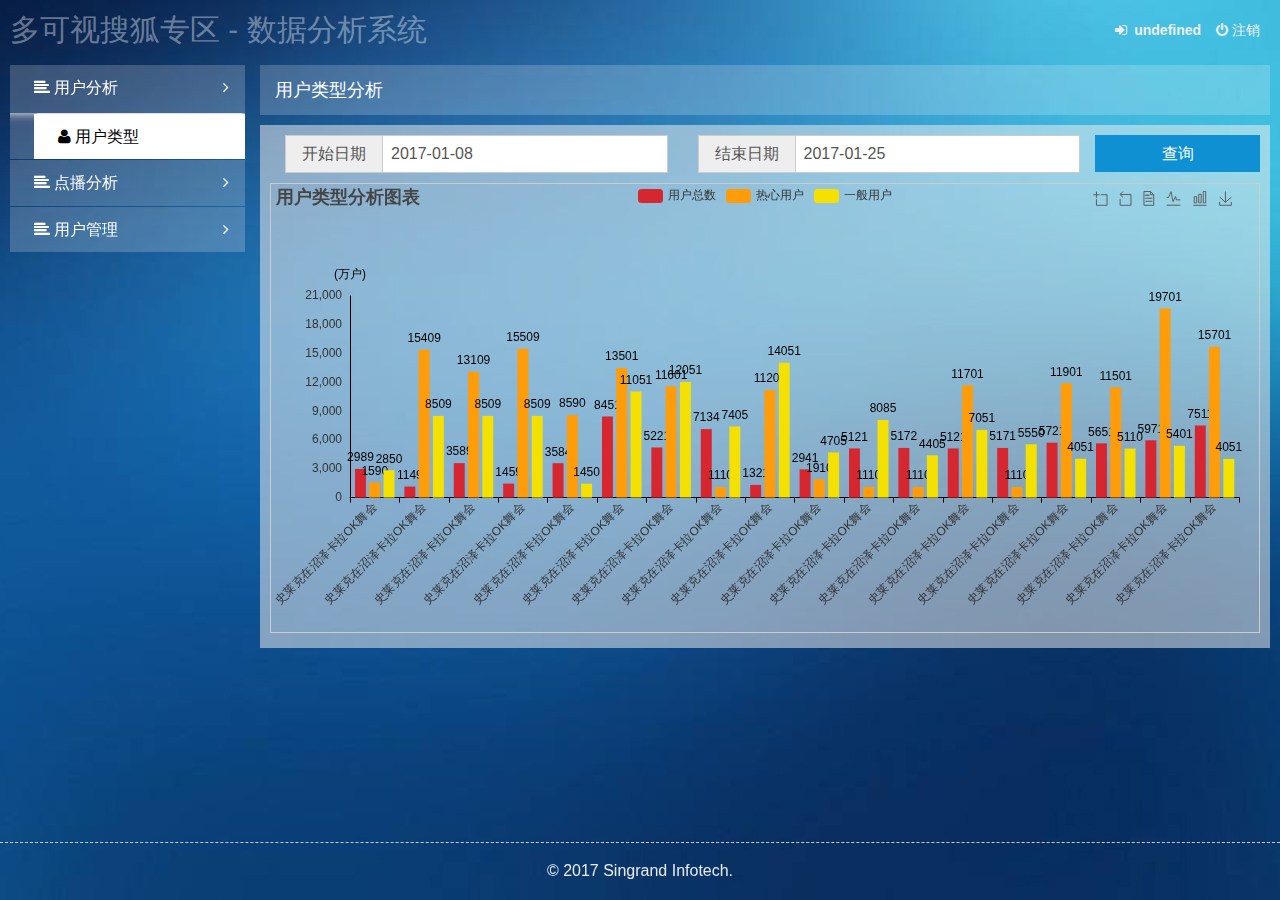
<file: index.html>
<!doctype html>
<html class="no-js">
<head>
  <meta charset="utf-8">
  <meta http-equiv="X-UA-Compatible" content="IE=edge">
  <title>首页 | 用户类型分析 | 多可视搜狐专区 - 数据分析系统</title>
  <meta name="description" content="首页 | 用户类型分析 | 多可视搜狐专区 - 数据分析系统">
  <meta name="keywords" content="首页 | 用户类型分析 | 多可视搜狐专区 - 数据分析系统">
  <meta name="viewport" content="width=device-width, initial-scale=1">
  <meta name="renderer" content="webkit">
  <meta http-equiv="cache-control" content="no-siteapp" />
  <meta name="apple-mobile-web-app-title" content="首页 | 用户类型分析" />
  <link rel="stylesheet" href="css/amazeui.min.css"/>
  <link rel="stylesheet" href="css/admin.css">
  <link rel="stylesheet" href="css/amazeui.datetimepicker.css"/>
  <link rel="stylesheet" href="css/common.css">
  <link rel="stylesheet" href="css/main.css">
</head>
<body class="rl-body">
<!--[if lte IE 9]>
<p class="browsehappy">你正在使用<strong>过时</strong>的浏览器，多可视搜狐专区 - 数据分析系统 暂不支持。 请 <a href="http://browsehappy.com/" target="_blank">升级浏览器</a>
  以获得更好的体验！</p>
<![endif]-->

<!-- 顶部栏开始 -->
<header class="am-topbar am-topbar-inverse admin-header">
  <div class="am-topbar-brand">
    <a href="index.html"><strong>多可视搜狐专区 - 数据分析系统</strong></a>
  </div>
  <div class="am-collapse am-topbar-collapse" id="topbar-collapse">
    <ul class="am-nav am-nav-pills am-topbar-nav am-topbar-right admin-header-list">
      <li class="am-hide-sm-only"><div id="admin" href="#"></div></li>
      <li class="am-hide-sm-only"><a id="log-out" href="#"><span class="am-icon-power-off"></span> 注销</a></li>
    </ul>
  </div>
</header>
<!-- 顶部栏结束 -->
  
<div class="am-cf admin-main">
  <!-- sidebar start -->
    <div class="admin-sidebar am-offcanvas" id="admin-offcanvas">
      <div class="am-offcanvas-bar admin-offcanvas-bar">
        <ul class="am-list admin-sidebar-list">
          <li class="admin-parent">
            <a class="am-cf" data-am-collapse="{target: '#collapse-nav-1'}"><span class="am-icon-align-left"></span> 用户分析 <span class="am-icon-angle-right am-fr am-margin-right"></span></a>
            <ul class="am-list am-collapse admin-sidebar-sub am-in" id="collapse-nav-1">
              <li><a href="#" class="am-active"><span class="am-icon-user"></span> 用户类型</a></li>
            </ul>
          </li>
          <li class="admin-parent">
            <a class="am-cf" data-am-collapse="{target: '#collapse-nav-2'}"><span class="am-icon-align-left"></span> 点播分析 <span class="am-icon-angle-right am-fr am-margin-right"></span></a>
            <ul class="am-list am-collapse admin-sidebar-sub" id="collapse-nav-2">
              <li><a href="play.html"><span class="am-icon-puzzle-piece"></span> 点播时长</a></li>
            </ul>
          </li>
          <li class="admin-parent">
            <a class="am-cf" data-am-collapse="{target: '#collapse-nav-3'}"><span class="am-icon-align-left"></span> 用户管理 <span class="am-icon-angle-right am-fr am-margin-right"></span></a>
            <ul class="am-list am-collapse admin-sidebar-sub" id="collapse-nav-3">
                <li><a href="user.html"><span class="am-icon-user"></span> 用户设置</a></li>
            </ul>
          </li>
        </ul>
      </div>
    </div>
  <!-- sidebar end -->
  <!-- content start -->
  <div class="admin-content">
    <div class="admin-content-body">
      <div class="am-cf am-padding am-padding-bottom-0 sub-title">
        <div class="am-fl am-cf"><strong class="am-text-primary am-text-lg">用户类型分析</strong></div>
      </div>
      <div class="am-tabs mg-bottom">
        <div class="am-tabs-bd">
          <div class="am-tab-panel am-fade am-in am-active">
            <!-- 查询按钮开始 -->
            <div class="am-g">
              <div class="am-input-group date am-u-sm-5" id="startTime-ut">
                <span class="am-input-group-label">开始日期</span>
                <input size="16" type="text" value="2017-01-08" class="am-form-field start-time-ut">
              </div>
              <div class="am-input-group date am-u-sm-5" id="endTime-ut">
                <span class="am-input-group-label">结束日期</span>
                <input size="16" type="text" value="2017-01-25" class="am-form-field end-time-ut">
              </div>
              <button id="doc-single-toggle" type="button" class="am-btn am-btn-primary am-u-sm-2 ut-search" data-am-button>查询</button>
            </div>
            <!-- 查询按钮结束 -->
            <div id="user-type" class="chart-container"></div>
          </div>
        </div>
      </div>
    </div>
  </div>
  <!-- content end -->
</div>

<!-- 底部栏开始 -->
<footer class="main-footer">
  <hr data-am-widget="divider" style="" class="am-divider am-divider-dashed" />
  <p class="foot-text">© 2017 Singrand Infotech.</p>
</footer>
<!-- 底部栏结束 -->

<!--[if lt IE 9]>
<script src="http://libs.baidu.com/jquery/1.11.3/jquery.min.js"></script>
<script src="http://cdn.staticfile.org/modernizr/2.8.3/modernizr.js"></script>
<script src="js/amazeui.ie8polyfill.min.js"></script>
<![endif]-->
<!--[if (gte IE 9)|!(IE)]><!-->
<script src="js/jquery.min.js"></script>
<!--<![endif]-->
<script src="js/amazeui.min.js"></script>
<script src="js/app.js"></script>
<script src="js/jquery-1.8.3.min.js"></script>
<script src="js/jquery.cookie.js"></script>
<script src="js/amazeui.datetimepicker.min.js"></script>
<script src="js/echarts.min.js"></script>
<script src="js/login.js"></script>
<script src="js/logout.js"></script>
<script src="js/date.js"></script>
<script src="js/theme.js"></script>
<script src="js/chart-user.js"></script>
</body>
</html>
</file>
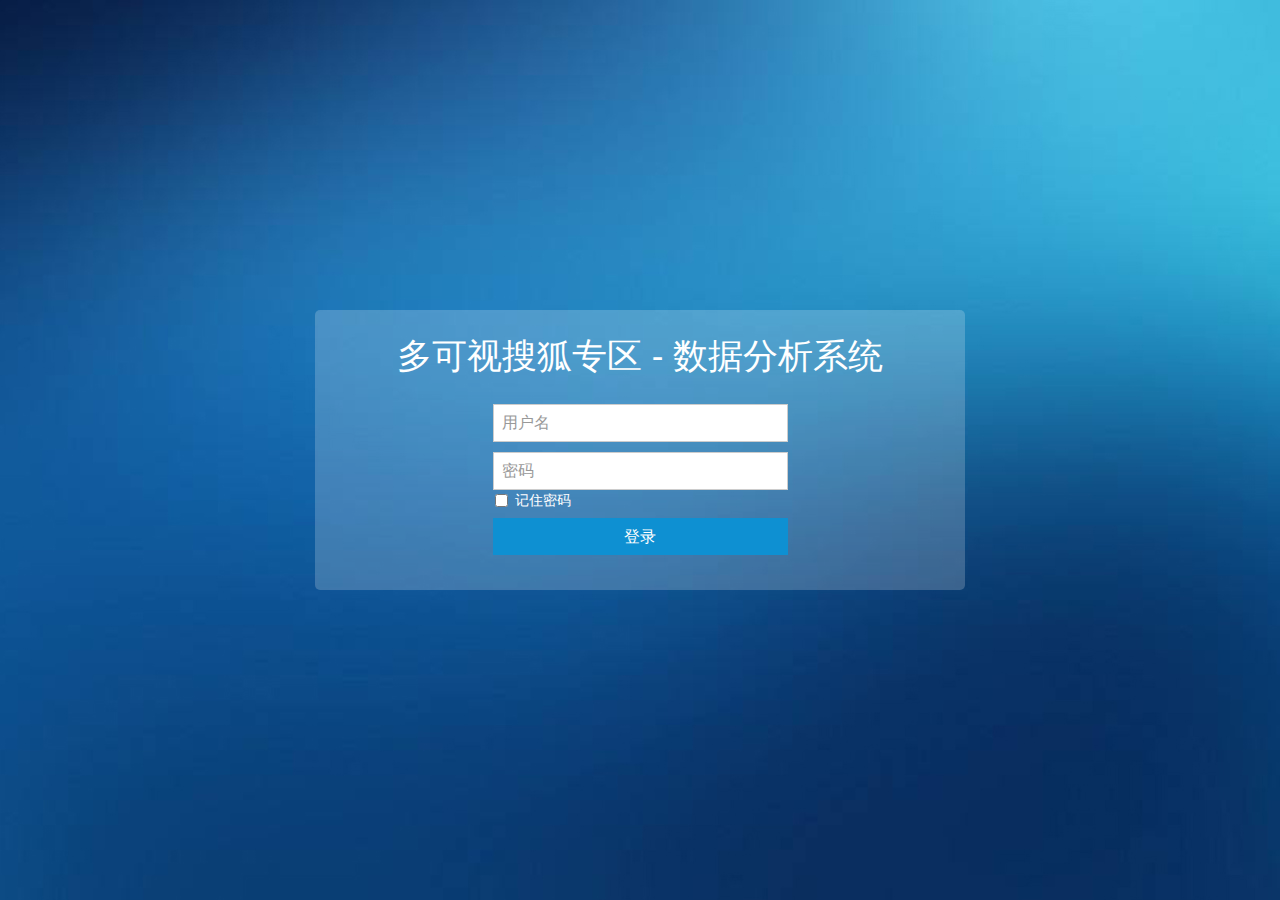
<file: login.html>
<!DOCTYPE html>
<html lang="zh-cmn-Hans">
<head>
	<meta charset="utf-8">
	<meta http-equiv="X-UA-Compatible" content="IE=edge">
	<title>账户登录 | 多可视数据分析系统</title>
	<meta name="description" content="账户登录 | 多可视搜狐专区 - 数据分析系统">
	<meta name="keywords" content="账户登录 | 多可视搜狐专区 - 数据分析系统">
	<meta name="viewport" content="width=device-width, initial-scale=1">
	<meta name="renderer" content="webkit">
	<meta http-equiv="cache-control" content="no-siteapp" />
	<meta name="apple-mobile-web-app-title" content="账户登录" />
	<link rel="stylesheet" href="css/amazeui.min.css"/>
	<link rel="stylesheet" href="css/admin.css">
	<link rel="stylesheet" href="css/common.css">
	<link rel="stylesheet" href="css/login.css">
</head>
<body>
<!--[if lte IE 9]>
<p class="browsehappy">你正在使用<strong>过时</strong>的浏览器，多可视搜狐专区 - 数据分析系统 暂不支持。 请 <a href="http://browsehappy.com/" target="_blank">升级浏览器</a>
  以获得更好的体验！</p>
<![endif]-->

<!-- content start -->
<main class="log-main">
	<span class="log-dox">多可视搜狐专区 - 数据分析系统</span>
	<div class="am-g">
		<div class="am-input-group am-u-md-6 am-u-md-centered log-margin">
		  <input id="username" type="text" class="am-form-field am-radius" placeholder="用户名" minlength="2" required/>
		</div>
	</div>
	<div class="am-g am-pwd">
		<div class="am-input-group am-u-md-6 am-u-md-centered">
		  <input id="password" type="password" class="am-form-field am-radius" placeholder="密码" minlength="2" required/>
		</div>
	</div>
	<div class="am-g">
	    <div class="am-u-md-6 am-u-md-centered log-rmb">
	      <div class="am-checkbox">
	        <label>
	          <input id="rmb-user" type="checkbox"> 记住密码
	        </label>
	      </div>
	    </div>
	  </div>
	<div class="am-g">
		<div class="am-u-md-6 am-u-md-centered log-margin">
			<button id="login" type="submit" class="am-btn am-btn-primary am-btn-block">登录</button>
		</div>
	</div>
</main>
<!-- content end -->

<!--[if lt IE 9]>
<script src="http://libs.baidu.com/jquery/1.11.3/jquery.min.js"></script>
<script src="http://cdn.staticfile.org/modernizr/2.8.3/modernizr.js"></script>
<script src="js/amazeui.ie8polyfill.min.js"></script>
<![endif]-->
<!--[if (gte IE 9)|!(IE)]><!-->
<script src="js/jquery.min.js"></script>
<!--<![endif]-->
<script src="js/amazeui.min.js"></script>
<script src="js/app.js"></script>
<script src="js/jquery-1.8.3.min.js"></script>
<script src="js/jquery.cookie.js"></script>
<script src="js/login.js"></script>
</body>
</html>
</file>
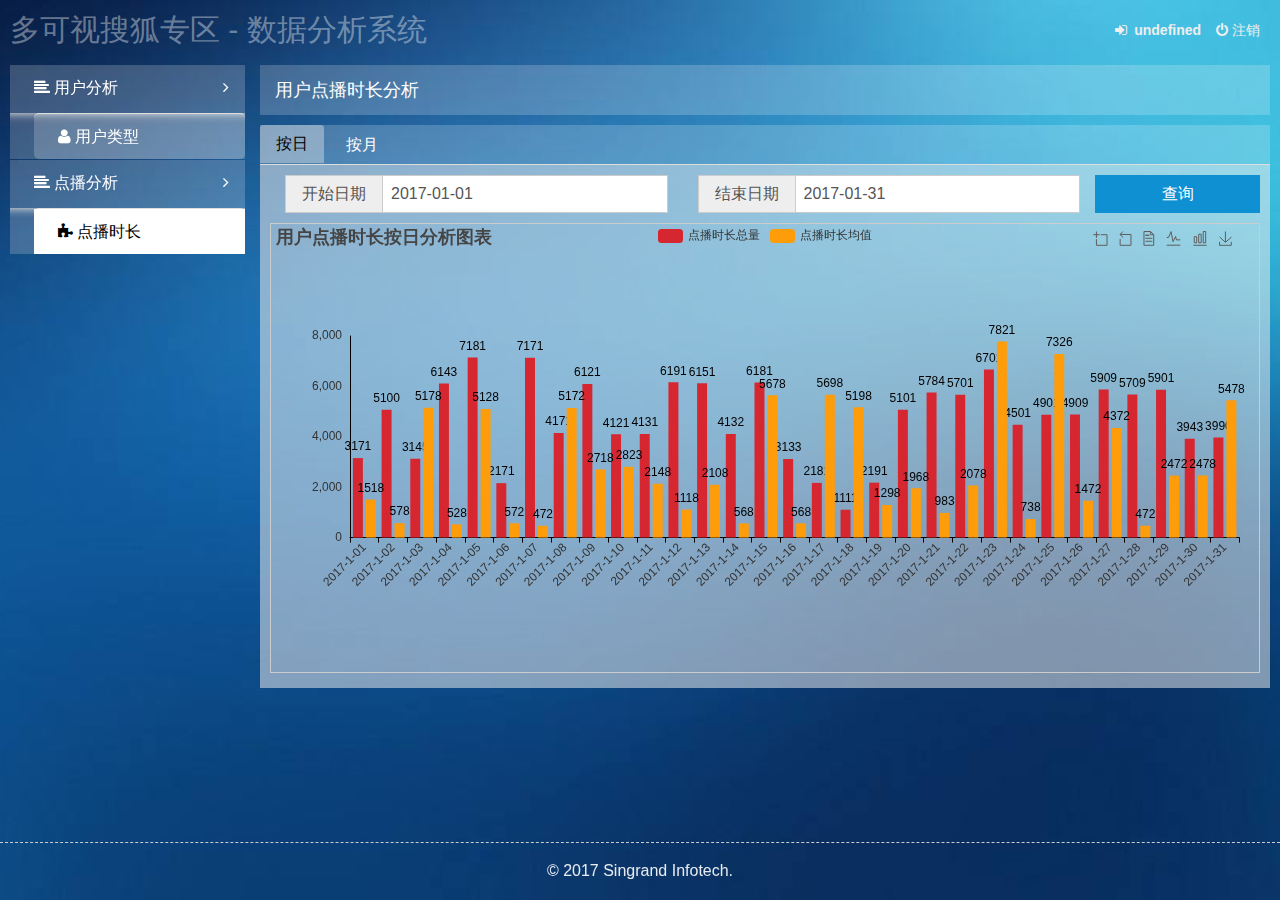
<file: play-duration.html>
<!doctype html>
<html class="no-js">
<head>
  <meta charset="utf-8">
  <meta http-equiv="X-UA-Compatible" content="IE=edge">
  <title>用户点播时长分析 | 多可视搜狐专区 - 数据分析系统</title>
  <meta name="description" content="用户点播时长分析 | 多可视搜狐专区 - 数据分析系统">
  <meta name="keywords" content="用户点播时长分析 | 多可视搜狐专区 - 数据分析系统">
  <meta name="viewport" content="width=device-width, initial-scale=1">
  <meta name="renderer" content="webkit">
  <meta http-equiv="cache-control" content="no-siteapp" />
  <meta name="apple-mobile-web-app-title" content="用户点播时长分析" />
  <link rel="stylesheet" href="css/amazeui.min.css"/>
  <link rel="stylesheet" href="css/admin.css">
  <link rel="stylesheet" href="css/amazeui.datetimepicker.css"/>
  <link rel="stylesheet" href="css/common.css">
  <link rel="stylesheet" href="css/main.css">
</head>
<body class="rl-body">
<!--[if lte IE 9]>
<p class="browsehappy">你正在使用<strong>过时</strong>的浏览器，多可视搜狐专区 - 数据分析系统 暂不支持。 请 <a href="http://browsehappy.com/" target="_blank">升级浏览器</a>
  以获得更好的体验！</p>
<![endif]-->

<!-- 顶部栏开始 -->
<header class="am-topbar am-topbar-inverse admin-header">
  <div class="am-topbar-brand">
    <a href="index.html"><strong>多可视搜狐专区 - 数据分析系统</strong></a>
  </div>
  <div class="am-collapse am-topbar-collapse" id="topbar-collapse">
    <ul class="am-nav am-nav-pills am-topbar-nav am-topbar-right admin-header-list">
      <li class="am-hide-sm-only"><div id="admin" href="#"></div></li>
      <li class="am-hide-sm-only"><a id="log-out" href="#"><span class="am-icon-power-off"></span> 注销</a></li>
    </ul>
  </div>
</header>
<!-- 顶部栏结束 -->

<div class="am-cf admin-main">
  <!-- sidebar start -->
  <div class="admin-sidebar am-offcanvas" id="admin-offcanvas">
    <div class="am-offcanvas-bar admin-offcanvas-bar">
      <ul class="am-list admin-sidebar-list">
        <li class="admin-parent">
          <a class="am-cf" data-am-collapse="{target: '#collapse-nav-1'}"><span class="am-icon-align-left"></span> 用户分析 <span class="am-icon-angle-right am-fr am-margin-right"></span></a>
          <ul class="am-list am-collapse admin-sidebar-sub am-in" id="collapse-nav-1">
            <li><a href="index.html"><span class="am-icon-user"></span> 用户类型</a></li>
          </ul>
        </li>
        <li class="admin-parent">
          <a class="am-cf" data-am-collapse="{target: '#collapse-nav-2'}"><span class="am-icon-align-left"></span> 点播分析 <span class="am-icon-angle-right am-fr am-margin-right"></span></a>
          <ul class="am-list am-collapse admin-sidebar-sub am-in" id="collapse-nav-2">
            <li><a href="#" class="am-active"><span class="am-icon-puzzle-piece"></span> 点播时长</a></li>
          </ul>
        </li>
      </ul>
    </div>
  </div>
  <!-- sidebar end -->
  <!-- content start -->
  <div class="admin-content">
    <div class="admin-content-body">
      <div class="am-cf am-padding am-padding-bottom-0 sub-title">
        <div class="am-fl am-cf"><strong class="am-text-primary am-text-lg">用户点播时长分析</strong></div>
      </div>
      <div class="am-tabs" data-am-tabs>
        <ul class="am-tabs-nav am-nav am-nav-tabs">
          <li class="am-active"><a href="#tab1">按日</a></li>
          <li><a href="#tab3">按月</a></li>
        </ul>
        <!-- 按日查询开始 -->
        <div class="am-tabs-bd">
          <div class="am-tab-panel am-fade am-in am-active" id="tab1">
            <!-- 查询按钮开始 -->
            <div class="am-g">
              <div class="am-input-group date am-u-sm-5" id="startTime-pd">
                <span class="am-input-group-label">开始日期</span>
                <input size="16" type="text" value="2017-01-01" class="am-form-field start-time-pdd">
              </div>
              <div class="am-input-group date am-u-sm-5" id="endTime-pd">
                <span class="am-input-group-label">结束日期</span>
                <input size="16" type="text" value="2017-01-31" class="am-form-field end-time-pdd">
              </div>
              <button id="doc-single-toggle" type="button" class="am-btn am-btn-primary am-u-sm-2 pdd-search" data-am-button>查询</button>
            </div>
            <!-- 查询按钮结束 -->
              <div>
            <div id="day-duration" class="chart-container"></div>
              </div>
          </div>
          <!-- 按日查询结束 -->
          <!-- 按月查询开始 -->
          <div class="am-tab-panel am-fade" id="tab3">
            <!-- 查询按钮开始 -->
            <div class="am-g">
              <div class="am-input-group date am-u-sm-5" id="startTime-pm">
                <span class="am-input-group-label">开始日期</span>
                <input size="16" type="text" value="2015" class="am-form-field start-time-pdm">
              </div>
              <div class="am-input-group date am-u-sm-5" id="endTime-pm">
                <span class="am-input-group-label">结束日期</span>
                <input size="16" type="text" value="2017" class="am-form-field end-time-pdm">
              </div>
              <button id="doc-single-toggle" type="button" class="am-btn am-btn-primary am-u-sm-2 pdm-search" data-am-button>查询</button>
            </div>
            <!-- 查询按钮结束 -->
            <div id="month-duration" class="chart-container"></div>
          </div>
          <!-- 按月查询结束 -->
        </div>
      </div>
    </div>
  </div>
  <!-- content end -->
</div>

<!-- 底部栏开始 -->
<footer class="main-footer">
  <hr data-am-widget="divider" style="" class="am-divider am-divider-dashed" />
  <p class="foot-text">© 2017 Singrand Infotech.</p>
</footer>
<!-- 底部栏结束 -->

<!--[if lt IE 9]>
<script src="http://libs.baidu.com/jquery/1.11.3/jquery.min.js"></script>
<script src="http://cdn.staticfile.org/modernizr/2.8.3/modernizr.js"></script>
<script src="js/amazeui.ie8polyfill.min.js"></script>
<![endif]-->
<!--[if (gte IE 9)|!(IE)]><!-->
<script src="js/jquery.min.js"></script>
<!--<![endif]-->
<script src="js/amazeui.min.js"></script>
<script src="js/app.js"></script>
<script src="js/jquery-1.8.3.min.js"></script>
<script src="js/jquery.cookie.js"></script>
<script src="js/amazeui.datetimepicker.min.js"></script>
<script src="js/echarts.min.js"></script>
<script src="js/login.js"></script>
<script src="js/logout.js"></script>
<script src="js/date.js"></script>
<script src="js/theme.js"></script>
<script src="js/chart-play-day.js"></script>
<script src="js/chart-play-month.js"></script>
</body>
</html>
</file>
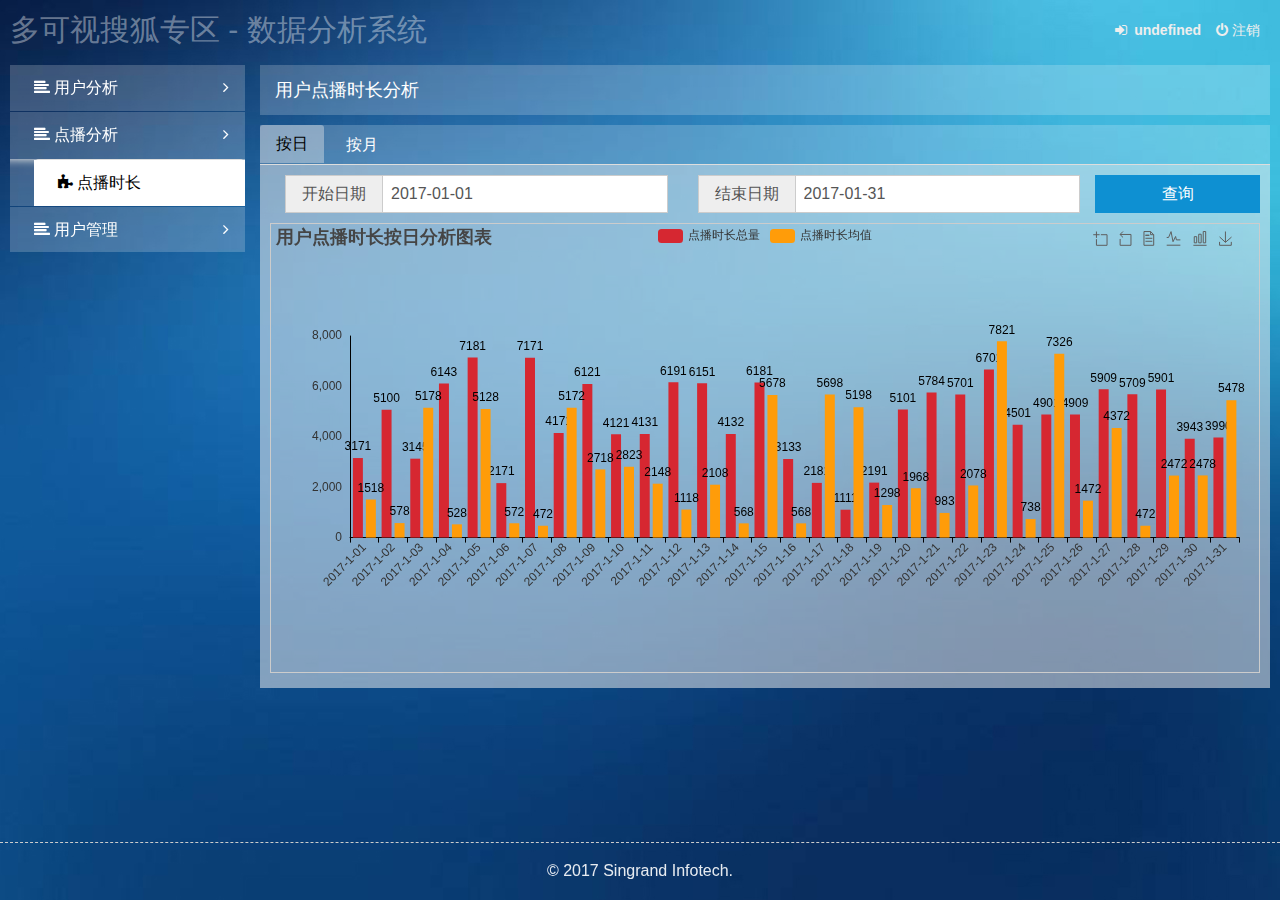
<file: play.html>
<!doctype html>
<html class="no-js">
<head>
  <meta charset="utf-8">
  <meta http-equiv="X-UA-Compatible" content="IE=edge">
  <title>用户点播时长分析 | 多可视搜狐专区 - 数据分析系统</title>
  <meta name="description" content="用户点播时长分析 | 多可视搜狐专区 - 数据分析系统">
  <meta name="keywords" content="用户点播时长分析 | 多可视搜狐专区 - 数据分析系统">
  <meta name="viewport" content="width=device-width, initial-scale=1">
  <meta name="renderer" content="webkit">
  <meta http-equiv="cache-control" content="no-siteapp" />
  <meta name="apple-mobile-web-app-title" content="用户点播时长分析" />
  <link rel="stylesheet" href="css/amazeui.min.css"/>
  <link rel="stylesheet" href="css/admin.css">
  <link rel="stylesheet" href="css/amazeui.datetimepicker.css"/>
  <link rel="stylesheet" href="css/common.css">
  <link rel="stylesheet" href="css/main.css">
</head>
<body class="rl-body">
<!--[if lte IE 9]>
<p class="browsehappy">你正在使用<strong>过时</strong>的浏览器，多可视搜狐专区 - 数据分析系统 暂不支持。 请 <a href="http://browsehappy.com/" target="_blank">升级浏览器</a>
  以获得更好的体验！</p>
<![endif]-->

<!-- 顶部栏开始 -->
<header class="am-topbar am-topbar-inverse admin-header">
  <div class="am-topbar-brand">
    <a href="index.html"><strong>多可视搜狐专区 - 数据分析系统</strong></a>
  </div>
  <div class="am-collapse am-topbar-collapse" id="topbar-collapse">
    <ul class="am-nav am-nav-pills am-topbar-nav am-topbar-right admin-header-list">
      <li class="am-hide-sm-only"><div id="admin" href="#"></div></li>
      <li class="am-hide-sm-only"><a id="log-out" href="#"><span class="am-icon-power-off"></span> 注销</a></li>
    </ul>
  </div>
</header>
<!-- 顶部栏结束 -->

<div class="am-cf admin-main">
  <!-- sidebar start -->
  <div class="admin-sidebar am-offcanvas" id="admin-offcanvas">
    <div class="am-offcanvas-bar admin-offcanvas-bar">
      <ul class="am-list admin-sidebar-list">
        <li class="admin-parent">
          <a class="am-cf" data-am-collapse="{target: '#collapse-nav-1'}"><span class="am-icon-align-left"></span> 用户分析 <span class="am-icon-angle-right am-fr am-margin-right"></span></a>
          <ul class="am-list am-collapse admin-sidebar-sub" id="collapse-nav-1">
            <li><a href="index.html"><span class="am-icon-user"></span> 用户类型</a></li>
          </ul>
        </li>
        <li class="admin-parent">
          <a class="am-cf" data-am-collapse="{target: '#collapse-nav-2'}"><span class="am-icon-align-left"></span> 点播分析 <span class="am-icon-angle-right am-fr am-margin-right"></span></a>
          <ul class="am-list am-collapse admin-sidebar-sub am-in" id="collapse-nav-2">
            <li><a href="#" class="am-active"><span class="am-icon-puzzle-piece"></span> 点播时长</a></li>
          </ul>
        </li>
        <li class="admin-parent">
          <a class="am-cf" data-am-collapse="{target: '#collapse-nav-3'}"><span class="am-icon-align-left"></span> 用户管理 <span class="am-icon-angle-right am-fr am-margin-right"></span></a>
          <ul class="am-list am-collapse admin-sidebar-sub" id="collapse-nav-3">
              <li><a href="user.html"><span class="am-icon-puzzle-piece"></span> 用户设置</a></li>
          </ul>
        </li>
      </ul>
    </div>
  </div>
  <!-- sidebar end -->
  <!-- content start -->
  <div class="admin-content">
    <div class="admin-content-body">
      <div class="am-cf am-padding am-padding-bottom-0 sub-title">
        <div class="am-fl am-cf"><strong class="am-text-primary am-text-lg">用户点播时长分析</strong></div>
      </div>
      <div class="am-tabs" data-am-tabs>
        <ul class="am-tabs-nav am-nav am-nav-tabs">
          <li class="am-active"><a href="#tab1">按日</a></li>
          <li><a href="#tab3">按月</a></li>
        </ul>
        <!-- 按日查询开始 -->
        <div class="am-tabs-bd">
          <div class="am-tab-panel am-fade am-in am-active" id="tab1">
            <!-- 查询按钮开始 -->
            <div class="am-g">
              <div class="am-input-group date am-u-sm-5" id="startTime-pd">
                <span class="am-input-group-label">开始日期</span>
                <input size="16" type="text" value="2017-01-01" class="am-form-field start-time-pdd">
              </div>
              <div class="am-input-group date am-u-sm-5" id="endTime-pd">
                <span class="am-input-group-label">结束日期</span>
                <input size="16" type="text" value="2017-01-31" class="am-form-field end-time-pdd">
              </div>
              <button id="doc-single-toggle" type="button" class="am-btn am-btn-primary am-u-sm-2 pdd-search" data-am-button>查询</button>
            </div>
            <!-- 查询按钮结束 -->
              <div>
            <div id="day-duration" class="chart-container"></div>
              </div>
          </div>
          <!-- 按日查询结束 -->
          <!-- 按月查询开始 -->
          <div class="am-tab-panel am-fade" id="tab3">
            <!-- 查询按钮开始 -->
            <div class="am-g">
              <div class="am-input-group date am-u-sm-5" id="startTime-pm">
                <span class="am-input-group-label">开始日期</span>
                <input size="16" type="text" value="2015" class="am-form-field start-time-pdm">
              </div>
              <div class="am-input-group date am-u-sm-5" id="endTime-pm">
                <span class="am-input-group-label">结束日期</span>
                <input size="16" type="text" value="2017" class="am-form-field end-time-pdm">
              </div>
              <button id="doc-single-toggle" type="button" class="am-btn am-btn-primary am-u-sm-2 pdm-search" data-am-button>查询</button>
            </div>
            <!-- 查询按钮结束 -->
            <div id="month-duration" class="chart-container"></div>
          </div>
          <!-- 按月查询结束 -->
        </div>
      </div>
    </div>
  </div>
  <!-- content end -->
</div>

<!-- 底部栏开始 -->
<footer class="main-footer">
  <hr data-am-widget="divider" style="" class="am-divider am-divider-dashed" />
  <p class="foot-text">© 2017 Singrand Infotech.</p>
</footer>
<!-- 底部栏结束 -->

<!--[if lt IE 9]>
<script src="http://libs.baidu.com/jquery/1.11.3/jquery.min.js"></script>
<script src="http://cdn.staticfile.org/modernizr/2.8.3/modernizr.js"></script>
<script src="js/amazeui.ie8polyfill.min.js"></script>
<![endif]-->
<!--[if (gte IE 9)|!(IE)]><!-->
<script src="js/jquery.min.js"></script>
<!--<![endif]-->
<script src="js/amazeui.min.js"></script>
<script src="js/app.js"></script>
<script src="js/jquery-1.8.3.min.js"></script>
<script src="js/jquery.cookie.js"></script>
<script src="js/amazeui.datetimepicker.min.js"></script>
<script src="js/echarts.min.js"></script>
<script src="js/login.js"></script>
<script src="js/logout.js"></script>
<script src="js/date.js"></script>
<script src="js/theme.js"></script>
<script src="js/chart-play-day.js"></script>
<script src="js/chart-play-month.js"></script>
</body>
</html>
</file>
<file: css/admin.css>
/**
 * admin.css
 */


/*
 fixed-layout 固定头部和边栏布局
*/

html,
body {
  height: 100%;
  overflow: hidden;
}

ul {
  margin-top: 0;
}

.admin-icon-yellow {
  color: #ffbe40;
}

.admin-header {
  top: 0;
  left: 0;
  right: 0;
  z-index: 1500;
  font-size: 1.4rem;
  margin-bottom: 0;
}

.admin-header-list a:hover :after {
  content: none;
}

.admin-main {
  position: relative;
  background: #f3f3f3;
}

.admin-menu {
  position: fixed;
  z-index: 10;
  bottom: 30px;
  right: 20px;
}

.admin-sidebar {
  width: 260px;
  min-height: 100%;
  float: left;
  border-right: 1px solid #cecece;
}

.admin-sidebar.am-active {
  z-index: 1600;
}

.admin-sidebar-list {
  margin-bottom: 0;
}

.admin-sidebar-list li a {
  color: #5c5c5c;
  padding-left: 24px;
}

.admin-sidebar-list li:first-child {
  border-top: none;
}

.admin-sidebar-sub {
  margin-top: 0;
  margin-bottom: 0;
  box-shadow: 0 16px 8px -15px #e2e2e2 inset;
  background: #ececec;
  padding-left: 24px;
}

.admin-sidebar-sub li:first-child {
  border-top: 1px solid #dedede;
}

.admin-sidebar-panel {
  margin: 10px;
}

.admin-content {
  display: -webkit-box;
  display: -webkit-flex;
  display: -ms-flexbox;
  display: flex;
  -webkit-box-orient: vertical;
  -webkit-box-direction: normal;
  -webkit-flex-direction: column;
  -ms-flex-direction: column;
  flex-direction: column;
  background: #fff;
}

.admin-content,
.admin-sidebar {
  height: 100%;
  overflow-x: hidden;
  overflow-y: scroll;
  -webkit-overflow-scrolling: touch;
}

.admin-content-body {
  -webkit-box-flex: 1;
  -webkit-flex: 1 0 auto;
  -ms-flex: 1 0 auto;
  flex: 1 0 auto;
}

.admin-content-footer {
  font-size: 85%;
  color: #777;
}

.admin-content-list {
  border: 1px solid #e9ecf1;
  margin-top: 0;
}

.admin-content-list li {
  border: 1px solid #e9ecf1;
  border-width: 0 1px;
  margin-left: -1px;
}

.admin-content-list li:first-child {
  border-left: none;
}

.admin-content-list li:last-child {
  border-right: none;
}

.admin-content-table a {
  color: #535353;
}
.admin-content-file {
  margin-bottom: 0;
  color: #666;
}

.admin-content-file p {
  margin: 0 0 5px 0;
  font-size: 1.4rem;
}

.admin-content-file li {
  padding: 10px 0;
}

.admin-content-file li:first-child {
  border-top: none;
}

.admin-content-file li:last-child {
  border-bottom: none;
}

.admin-content-file li .am-progress {
  margin-bottom: 4px;
}

.admin-content-file li .am-progress-bar {
  line-height: 14px;
}

.admin-content-task {
  margin-bottom: 0;
}

.admin-content-task li {
  padding: 5px 0;
  border-color: #eee;
}

.admin-content-task li:first-child {
  border-top: none;
}

.admin-content-task li:last-child {
  border-bottom: none;
}

.admin-task-meta {
  font-size: 1.2rem;
  color: #999;
}

.admin-task-bd {
  font-size: 1.4rem;
  margin-bottom: 5px;
}

.admin-content-comment {
  margin-bottom: 0;
}

.admin-content-comment .am-comment-bd {
  font-size: 1.4rem;
}

.admin-content-pagination {
  margin-bottom: 0;
}
.admin-content-pagination li a {
  padding: 4px 8px;
}

@media only screen and (min-width: 641px) {
  .admin-sidebar {
    display: block;
    position: static;
    background: none;
  }

  .admin-offcanvas-bar {
    position: static;
    width: auto;
    background: none;
    -webkit-transform: translate3d(0, 0, 0);
    -ms-transform: translate3d(0, 0, 0);
    transform: translate3d(0, 0, 0);
    overflow-y: visible;
    min-height: 100%;
  }
  .admin-offcanvas-bar:after {
    content: none;
  }
}

@media only screen and (max-width: 640px) {
  .admin-sidebar {
    width: inherit;
  }

  .admin-offcanvas-bar {
    background: #f3f3f3;
  }

  .admin-offcanvas-bar:after {
    background: #BABABA;
  }

  .admin-sidebar-list a:hover, .admin-sidebar-list a:active{
    -webkit-transition: background-color .3s ease;
    -moz-transition: background-color .3s ease;
    -ms-transition: background-color .3s ease;
    -o-transition: background-color .3s ease;
    transition: background-color .3s ease;
    background: #E4E4E4;
  }

  .admin-content-list li {
    padding: 10px;
    border-width: 1px 0;
    margin-top: -1px;
  }

  .admin-content-list li:first-child {
    border-top: none;
  }

  .admin-content-list li:last-child {
    border-bottom: none;
  }

  .admin-form-text {
    text-align: left !important;
  }

}

/*
* user.html css
*/
.user-info {
  margin-bottom: 15px;
}

.user-info .am-progress {
  margin-bottom: 4px;
}

.user-info p {
  margin: 5px;
}

.user-info-order {
  font-size: 1.4rem;
}

/*
* errorLog.html css
*/

.error-log .am-pre-scrollable {
  max-height: 40rem;
}

/*
* table.html css
*/

.table-main {
  font-size: 1.4rem;
  padding: .5rem;
}

.table-main button {
  background: #fff;
}

.table-check {
  width: 30px;
}

.table-id {
  width: 50px;
}

@media only screen and (max-width: 640px) {
  .table-select {
    margin-top: 10px;
    margin-left: 5px;
  }
}

/*
gallery.html css
*/

.gallery-list li {
  padding: 10px;
}

.gallery-list a {
  color: #666;
}

.gallery-list a:hover {
  color: #3bb4f2;
}

.gallery-title {
  margin-top: 6px;
  font-size: 1.4rem;
}

.gallery-desc {
  font-size: 1.2rem;
  margin-top: 4px;
}

/*
 404.html css
*/

.page-404 {
  background: #fff;
  border: none;
  width: 200px;
  margin: 0 auto;
}
</file>
<file: css/amazeui.datetimepicker.css>
/*!
 * Datetimepicker for Amaze UI
 *
 * Copyright 2012 Stefan Petre
 * Improvements by Andrew Rowls
 * Improvements by Sébastien Malot
 * Licensed under the Apache License v2.0
 * http://www.apache.org/licenses/LICENSE-2.0
 */
.datetimepicker{margin-top:10px;border-radius:2px;-webkit-box-shadow:0 0 6px #ccc;box-shadow:0 0 6px #ccc;text-align:center}.datetimepicker:before{content:'';display:inline-block;width:0;height:0;vertical-align:middle;border-bottom:7px solid #3bb4f2;border-right:7px solid transparent;border-left:7px solid transparent;border-top:0 dotted;-webkit-transform:rotate(360deg);-ms-transform:rotate(360deg);transform:rotate(360deg);position:absolute}.datetimepicker.datetimepicker-rtl{direction:rtl}.datetimepicker.datetimepicker-rtl table tr td span{float:right}.datetimepicker>div{display:none}.datetimepicker table{width:238px;background:#3bb4f2;border-radius:2px}.datetimepicker table th,.datetimepicker table th.next,.datetimepicker table th.prev{-webkit-transition:background-color 300ms ease-out;transition:background-color 300ms ease-out}.datetimepicker table th{width:34px;height:40px;text-align:center;font-weight:400}.datetimepicker table th.switch{width:170px;background:#3bb4f2;color:#fff;cursor:pointer}.datetimepicker table th.next:hover,.datetimepicker table th.prev:hover,.datetimepicker table th.switch:hover{background:rgba(16,160,234,.5);color:#0084c7}.datetimepicker table th.next,.datetimepicker table th.prev{background:#3bb4f2;color:#fff;cursor:pointer}.datetimepicker table th.next i,.datetimepicker table th.prev i{width:34px;height:34px;display:inline-block}.datetimepicker table th.next{border-top-right-radius:2px}.datetimepicker table th.prev{border-top-left-radius:2px}.datetimepicker table th.dow{color:#3bb4f2;background:#fff}.datetimepicker table th.today{background:#fff;color:#3bb4f2;cursor:pointer}.datetimepicker table th.today:hover,.datetimepicker-days td:hover,.datetimepicker-hours span.hour:hover,.datetimepicker-hours span.minute:hover,.datetimepicker-hours span.month:hover,.datetimepicker-hours span.year:hover,.datetimepicker-minutes span.hour:hover,.datetimepicker-minutes span.minute:hover,.datetimepicker-minutes span.month:hover,.datetimepicker-minutes span.year:hover,.datetimepicker-months span.hour:hover,.datetimepicker-months span.minute:hover,.datetimepicker-months span.month:hover,.datetimepicker-months span.year:hover,.datetimepicker-years span.hour:hover,.datetimepicker-years span.minute:hover,.datetimepicker-years span.month:hover,.datetimepicker-years span.year:hover{background:#f0f0f0}.datetimepicker table .icon-arrow-left:before,.datetimepicker table .icon-arrow-right:before{display:inline-block;font:1.6rem/1 "FontAwesome",sans-serif;font-size:inherit;text-rendering:auto;-webkit-font-smoothing:antialiased;-moz-osx-font-smoothing:grayscale;-webkit-transform:translate(0,0);-ms-transform:translate(0,0);transform:translate(0,0);content:"\f053";vertical-align:bottom}.datetimepicker table .icon-arrow-right:before{content:"\f054"}.datetimepicker table td{width:34px;height:34px;cursor:pointer;font-size:1.4rem;color:#555;background:#fff}.datetimepicker table td.today{background:rgba(16,160,234,.5);color:#fff}.datetimepicker table span.active,.datetimepicker table td.active{background:#ececec;color:#3bb4f2}.datetimepicker table .new,.datetimepicker table .old{color:#89d7ff}.datetimepicker table .disabled{background:#fafafa;color:#999;cursor:not-allowed}.datetimepicker-hours table td,.datetimepicker-minutes table td,.datetimepicker-months table td,.datetimepicker-years table td{height:auto;background:#fff}.datetimepicker-hours table td:after,.datetimepicker-hours table td:before,.datetimepicker-minutes table td:after,.datetimepicker-minutes table td:before,.datetimepicker-months table td:after,.datetimepicker-months table td:before,.datetimepicker-years table td:after,.datetimepicker-years table td:before{content:" ";display:table}.datetimepicker-hours table td:after,.datetimepicker-minutes table td:after,.datetimepicker-months table td:after,.datetimepicker-years table td:after{clear:both}.datetimepicker-hours span.hour,.datetimepicker-hours span.minute,.datetimepicker-hours span.month,.datetimepicker-hours span.year,.datetimepicker-minutes span.hour,.datetimepicker-minutes span.minute,.datetimepicker-minutes span.month,.datetimepicker-minutes span.year,.datetimepicker-months span.hour,.datetimepicker-months span.minute,.datetimepicker-months span.month,.datetimepicker-months span.year,.datetimepicker-years span.hour,.datetimepicker-years span.minute,.datetimepicker-years span.month,.datetimepicker-years span.year{float:left;height:38px;width:59.5px;line-height:38px}.datetimepicker-hours fieldset,.datetimepicker-hours legend,.datetimepicker-minutes fieldset,.datetimepicker-minutes legend{margin:0;padding:0}.datetimepicker-inline{width:238px}.datetimepicker-inline:before{content:none}.datetimepicker-dropdown-bottom-right:before{top:-7px;left:10px}.datetimepicker-dropdown-bottom-left:before{top:-7px;right:10px}.datetimepicker-dropdown-top-left,.datetimepicker-dropdown-top-right{margin-top:0}.datetimepicker-dropdown-top-left:before,.datetimepicker-dropdown-top-right:before{display:inline-block;width:0;height:0;vertical-align:middle;border-top:7px solid #fff;border-right:7px solid transparent;border-left:7px solid transparent;border-bottom:0 dotted;-webkit-transform:rotate(360deg);-ms-transform:rotate(360deg);transform:rotate(360deg);bottom:-7px;right:10px}.am-input-group.date span.add-on{cursor:pointer}.dropdown-menu{position:absolute;display:none}@media only screen and (max-width:640px){.datetimepicker{width:100%;left:0!important}.datetimepicker table{width:100%}.datetimepicker td span.hour,.datetimepicker td span.minute,.datetimepicker td span.month,.datetimepicker td span.year{width:25%}.datetimepicker:before{content:none}.next,.prev{width:44px;height:44px}}
</file>
<file: css/common.css>
body {
	background-image: url(../img/bg.jpg);
	color: #fff;
	overflow-y: auto;
}

a:focus, a:hover {
	background-color: rgba(255, 255, 255, .2);
}

.am-list > li > a.am-active,
.am-list>li>a.am-active:hover {
    background-color: rgba(255, 255, 255, 1);
    color: #000;
}

.admin-main,
.am-topbar-inverse,
.am-topbar, 
.admin-sidebar-sub,
.am-list > li,
.admin-content {
	background-color: transparent;
}

.am-list > li,
.am-topbar-inverse {
	border: none;
}

.admin-sidebar {
	overflow-y: hidden;
}

.admin-sidebar-list li a {
	color: #fff;
}

.am-topbar-brand strong {
	font-size: 30px;
	color: rgba(255, 255, 255, .4);
	font-weight: normal;
}

.amlist{
	color: #fff;
}

.admin-sidebar-list {
	margin-left: 10px;
	margin-top: 5px;
	margin-right: 15px;
}

.admin-sidebar-list li,
.am-tabs {
	background-color: rgba(255, 255, 255, .2);
}

.admin-sidebar {
	border: none;
}

.am-topbar-brand,
.am-topbar-nav > li > a {
	height: 60px;
	line-height: 60px;
}

.admin-sidebar-sub li {
	border-top: none;
	border-radius: 5px;
	margin-top: 2px;
}

.am-list > li {
	margin-bottom: 1px;
}

.admin-content-body {
	margin-top: 5px;
}

.am-padding {
	padding: 0;
}

.am-text-lg {
	color: #fff;
	font-weight: normal;
}

.sub-title {
	background-color: rgba(255, 255, 255, .2);
	height: 50px;
	line-height: 50px;
	padding-left: 15px;
}

.admin-content{
	margin-right: 10px;
}

.admin-content, .admin-sidebar {
	overflow-y: hidden;
}

.admin-content-footer {
	position: fixed;
	bottom: 0;
	width: 100%;
}

.am-hide-sm-only {
	height: 60px;
	line-height: 60px;
}

.am-icon-sign-in {
	margin-right: 5px;
	width: 14px;
}

#admin {
	display: inline-block;
	font-weight: 600;
}

.foot-text {
	text-align: center;
    margin-top: 15px;
	color: rgba(255, 255, 255, .9);
}

.main-footer {
    position: fixed;
    bottom: 0;
    width: 100%;
}

.mg-bottom {
    margin-bottom: 80px;
}
</file>
<file: css/main.css>
.am-tabs {
	margin-top: 10px;
}

.am-nav-tabs > li > a {
	color: #fff;
}

.am-nav > li > a:focus,
.am-nav > li > a:hover,
.am-nav-tabs > li.am-active > a,
.am-nav-tabs > li.am-active > a:focus,
.am-nav-tabs > li.am-active > a:hover {
	color: #000;
	border-top-left-radius: 3px;
	border-top-right-radius: 3px;
}

.am-nav-tabs>li.am-active>a,
.am-nav-tabs>li.am-active>a:focus,
.am-nav-tabs>li.am-active>a:hover {
	background-color: rgba(238, 238, 238, .4);
	border-top-left-radius: 3px;
	border-top-right-radius: 3px;
	border: none;
}

.am-tabs-bd .am-tab-panel.am-active {
	background-color: rgba(238, 238, 238, .4);
	border: none;
}

.am-tabs-bd {
	border: none;
}

.am-pagination {
    margin: 0.4em 0 0.2em;
    float: right;
}

.am-pagination>li>a {
    border: none;
    color: #000;
}

.am-table>tbody>tr>td {
    vertical-align: middle;
}

.am-table {
    margin-bottom: 0;
    color: #000;
}

.chart-container {
	border: solid 1px #ccc;
	margin-top: 10px;
	min-width: 600px;
	height: 450px;
}

.user-am-g {
	padding-top: 10px;
}

input[type="checkbox"] {
    width: 16px;
    height: 16px;
}

.list-button {
    width: 84px;
}

.list-record {
    margin: 0.5rem 0;
}

.record-detail {
    display: inline;
    height: 50px;
    line-height: 50px;
}

.new-u {
    margin-left: -18px;
}

.record-u {
    margin-left: -12px;
}

.search-u {
    margin-right: -18px;
}

.page-u {
    margin-right: -18px;
}

.am-divider {
    margin: 0 auto 1rem;
}

.form-container {
    border: solid 1px #ccc;
    margin-top: 10px;
    min-width: 450px;
    max-height: 400px;
}

.am-modal-dialog {
    color: #353f49;
}

.form-til {
    height: 33px;
    line-height: 40px;
    text-align: left;
}

.form-inp {
    margin-right: 15px;
}

.form-main {
    margin: 10px 10px 30px;
}

.am-modal-footer {
    border-top: solid 1px rgba(204, 204, 204, 0.2);
}

.che-style {
    background-color: #f9f9f9;
}

.del-btn {
    margin-left: 5px;
}

.del-btn i,
.mo-btn i{
    margin-right: 5px;
}

.form-type {
    display: block;
    border-radius: 0;
    padding: 5px;
    line-height: 1.8rem;
    width: 80%;
}

.form-type select {
    width: 416px;
    height: 33px;
    margin-left: -5px;
    border: 1px solid #dedede;
}
</file>
<file: css/login.css>
.log-main {
	position: absolute;
	left: 0;
	top: 0;
	right: 0;
	bottom: 0;
	margin: auto;
	width: 650px;
	height: 280px;
	text-align: center;
	border-radius: 5px;
	background-color: rgba(255, 255, 255, .2);
}

.log-dox {
	display: block;
	margin-bottom: 20px;
	margin-top: 18px;
	-webkit-animation: til-effect 2s;
	-moz-animation: til-effect 2s;
	-o-animation: til-effect 2s;
	animation: til-effect 2s;
}

.log-main span {
	font-size: 35px;
	font-weight: normal;
}

.log-margin {
	margin-bottom: 10px;
}

.log-rmb {
	text-align: left;
	margin-bottom: 7px;
}

.am-checkbox {
	margin-top: 0;
	margin-bottom: 0;
}

@keyframes til-effect {
	0%{
		opacity: 0;
	}
	50%{
		opacity: .5;
	}
	100%{
		opacity: 1;
	}
}

@-moz-keyframes til-effect {
	0%{
		opacity: 0;
	}
	50%{
		opacity: .5;
	}
	100%{
		opacity: 1;
	}
}

@-webkit-keyframes til-effect {
	0%{
		opacity: 0;
	}
	50%{
		opacity: .5;
	}
	100%{
		opacity: 1;
	}
}

@-o-keyframes til-effect {
	0%{
		opacity: 0;
	}
	50%{
		opacity: .5;
	}
	100%{
		opacity: 1;
	}
}
</file>
